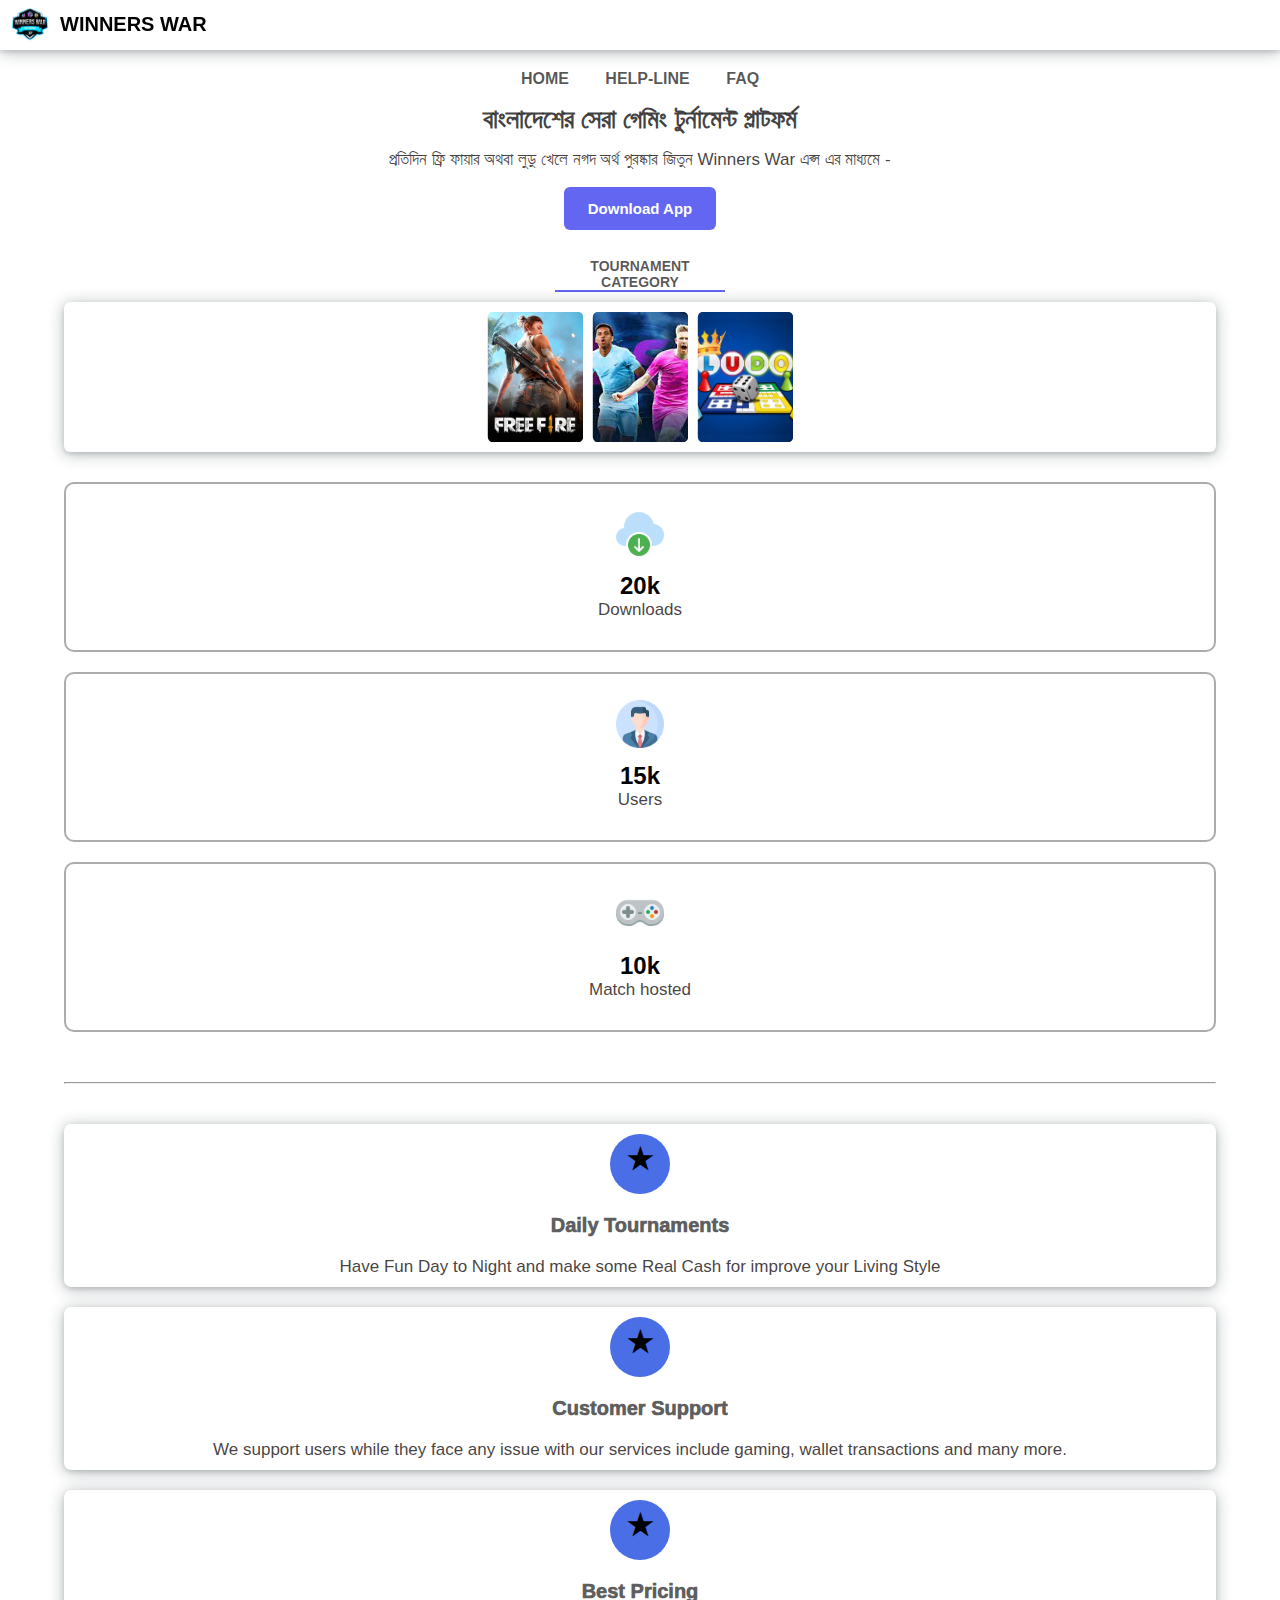
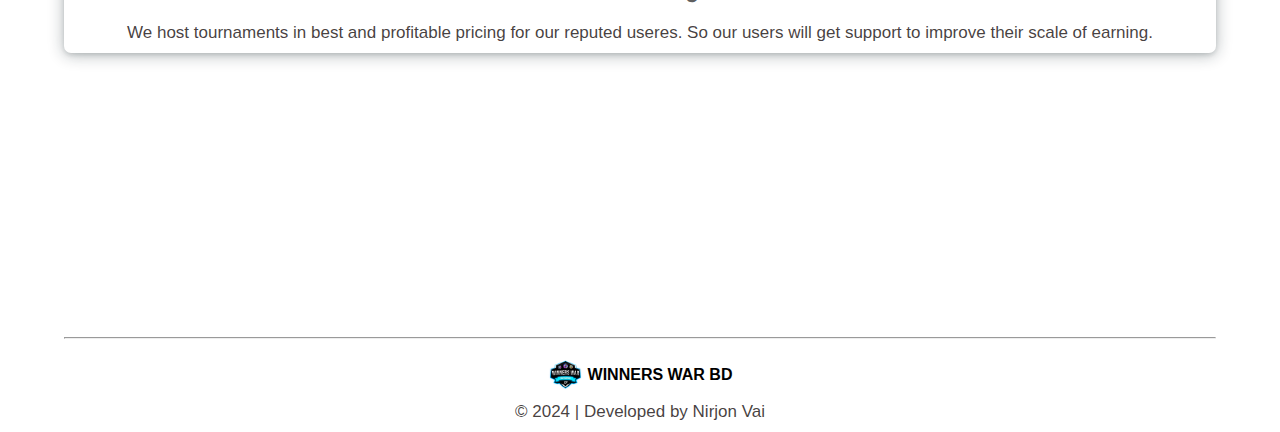
<file: index.html>
<!DOCTYPE html>
<html lang="en">
<head>
    <meta charset="UTF-8">
    <meta name="viewport" content="width=device-width, initial-scale=1.0">
    <title>winnerswarbd.com</title>
    <link rel="stylesheet" 
    href="styles.css">
</head>
<body>

    <header>
        <img src="winners_war.png" alt="logo">
        <h1>WINNERS WAR</h1>
    </header>

    <div class="container">

        <div class="about">
            <a href="index.html">HOME</a>
            <a href="help.html">HELP-LINE</a>
            <a href="faq.html">FAQ</a>
        </div>

        <br>

        <div class="text-box">
            <h1>
                বাংলাদেশের সেরা গেমিং টুর্নামেন্ট প্লাটফর্ম
            </h1>
            <br>
            <p>
                প্রতিদিন ফ্রি ফায়ার অথবা লুডু খেলে নগদ অর্থ পুরষ্কার জিতুন Winners War এপ্স এর মাধ্যমে -
            </p>
        </div>

        <div class="button">
            <a href="WINNERS WAR_1.0 (1).apk" download="Winners War Appk">Download App</a>
        </div>
       <div class="h-1">
        <h1>TOURNAMENT CATEGORY </h1>
        </div>

        <div class="img-box">
            <img src="ff.jpg" alt="photo">
            <img src="dls.jpg" alt="photo">
            <img src="ludo.avif" alt="photo">
        </div>

        <div class="userdata">
            <div class="box1">
                <img src="892303.png" alt="photo">
                <h2>20k</h2>
                <p>Downloads</p>
            </div>
            <div class="box2">
                <img src="3135715.png" alt="photo">
                <h2>15k</h2>
                <p>Users</p>
            </div>
            <div class="box3">
                <img src="gamepad-icon-png-5.png" alt="photo">
                <h2>10k</h2>
                <p>Match hosted</p>
            </div>
        </div>

        <hr>

        <div class="text-box2">
            <div class="text1">
                <div class="t1"><b>★</b></div>
                <h3>Daily Tournaments</h3>
                <p>Have Fun Day to Night and make some Real Cash for improve your Living Style</p>
            </div>
            <div class="text1">
                <div class="t1"><b>★</b></div>
                <h3>Customer Support</h3>
                <p>We support users while they face any issue with our services include gaming, wallet transactions and many more.</p>
            </div>
            <div class="text1">
                <div class="t1"><b>★</b></div>
                <h3>Best Pricing</h3>
                <p>We host tournaments in best and profitable pricing for our reputed useres. So our users will get support to improve their scale of earning.</p>
            </div>
        </div>
        
        <div class="videobox">
  <iframe width="320" height="200" src="https://www.youtube.com/embed/b0bZVHMyWQI?si=25yDWfPtQIR9D6BF" title="YouTube video player" frameborder="0" allow="accelerometer; autoplay; clipboard-write; encrypted-media; gyroscope; picture-in-picture; web-share" referrerpolicy="strict-origin-when-cross-origin" allowfullscreen></iframe>
        
    </div>
    
    <hr>
    <br>
    <footer>
            <div class="foot">
              <div class="foot1">
                <img src="winners_war.png" alt="logo">
                
                <strong>WINNERS WAR BD</strong>
                </div> 
                
                <div class="copy1">
                <p>© 2024 | Developed by Nirjon Vai</p>
                </div>
            </div>
        </footer>
    
</body>
</html>
</file>
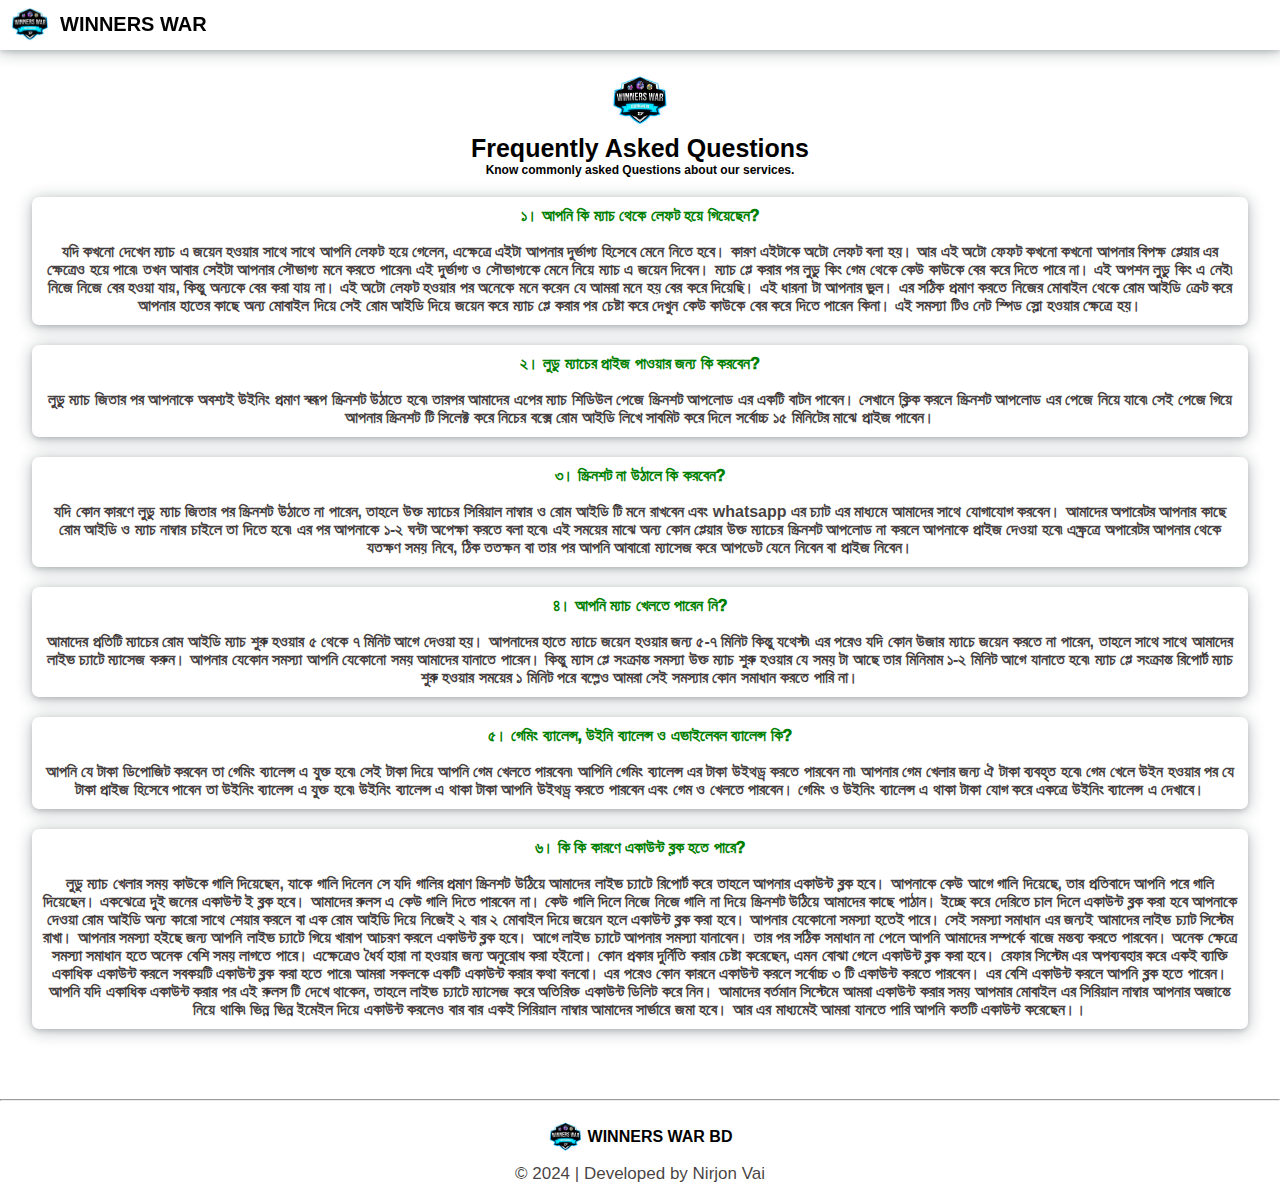
<file: faq.html>
<!DOCTYPE html>
<html lang="en">
<head>
    <meta charset="UTF-8">
    <meta name="viewport" content="width=device-width, initial-scale=1.0">
    <title>winnerswarbd.com</title>
    <link rel="stylesheet" 
    href="styles.css">
</head>
<body>
  
  <header>
        <img src="winners_war.png" alt="logo">
        <h1>WINNERS WAR</h1>
    </header>

    <div class="container2">
        <div class="img2">
            <img src="winners_war.png" alt="logo">
        </div>
        <div class="textbox-01">
        <div class="tex0">
            <h2>Frequently Asked Questions</h2>
            <div class="p-1">
            <h4>Know commonly asked Questions about our services.</h4>
            </div>
        </div>
        <div class="tex1">
            <h3> ১। আপনি কি ম্যাচ থেকে লেফট হয়ে গিয়েছেন?</h3><br>
            <p>যদি কখনো দেখেন ম্যাচ এ জয়েন হওয়ার সাথে সাথে আপনি লেফট হয়ে গেলেন, এক্ষেত্রে এইটা আপনার দুর্ভাগ্য হিসেবে মেনে নিতে হবে। কারণ এইটাকে অটো লেফট বলা হয়। আর এই অটো ফেফট কখনো কখনো আপনার বিপক্ষ প্লেয়ার এর ক্ষেত্রেও হয়ে পারে৷ তখন আবার সেইটা আপনার সৌভাগ্য মনে করতে পারেন৷ এই দুর্ভাগ্য ও সৌভাগ্যকে মেনে নিয়ে ম্যাচ এ জয়েন দিবেন। ম্যাচ প্লে করার পর লুডু কিং গেম থেকে কেউ কাউকে বের করে দিতে পারে না। এই অপশন লুডু কিং এ নেই৷ নিজে নিজে বের হওয়া যায়, কিন্তু অন্যকে বের করা যায় না। এই অটো লেফট হওয়ার পর অনেকে মনে করেন যে আমরা মনে হয় বের করে দিয়েছি। এই ধারনা টা আপনার ভুল। এর সঠিক প্রমাণ করতে নিজের মোবাইল থেকে রোম আইডি ক্রেট করে আপনার হাতের কাছে অন্য মোবাইল দিয়ে সেই রোম আইডি দিয়ে জয়েন করে ম্যাচ প্লে করার পর চেষ্টা করে দেখুন কেউ কাউকে বের করে দিতে পারেন কিনা। এই সমস্যা টিও নেট স্পিড স্লো হওয়ার ক্ষেত্রে হয়।</p>
        </div>
        <div class="tex1">
            <h3>২। লুডু ম্যাচের প্রাইজ পাওয়ার জন্য কি করবেন?

</h3><br>
            <p>লুডু ম্যাচ জিতার পর আপনাকে অবশ্যই উইনিং প্রমাণ স্বরূপ স্ক্রিনশট উঠাতে হবে৷ তারপর আমাদের এপের ম্যাচ শিডিউল পেজে স্ক্রিনশট আপলোড এর একটি বাটন পাবেন। সেখানে ক্লিক করলে স্ক্রিনশট আপলোড এর পেজে নিয়ে যাবে৷ সেই পেজে গিয়ে আপনার স্ক্রিনশট টি সিলেক্ট করে নিচের বক্সে রোম আইডি লিখে সাবমিট করে দিলে সর্বোচ্চ ১৫ মিনিটের মাঝে প্রাইজ পাবেন। </p>
        </div>
        <div class="tex1">
      <h3>
        ৩। স্ক্রিনশট না উঠালে কি করবেন?
      </h3> <br>
      <p>
        যদি কোন কারণে লুডু ম্যাচ জিতার পর স্ক্রিনশট উঠাতে না পারেন, তাহলে উক্ত ম্যাচের সিরিয়াল নাম্বার ও রোম আইডি টি মনে রাখবেন এবং whatsapp এর চ্যাট এর মাধ্যমে আমাদের সাথে যোগাযোগ করবেন। আমাদের অপারেটর আপনার কাছে রোম আইডি ও ম্যাচ নাম্বার চাইলে তা দিতে হবে৷ এর পর আপনাকে ১-২ ঘন্টা অপেক্ষা করতে বলা হবে৷ এই সময়ের মাঝে অন্য কোন প্লেয়ার উক্ত ম্যাচের স্ক্রিনশট আপলোড না করলে আপনাকে প্রাইজ দেওয়া হবে৷ এক্ষ্রত্রে অপারেটর আপনার থেকে যতক্ষণ সময় নিবে, ঠিক ততক্ষন বা তার পর আপনি আবারো ম্যাসেজ করে আপডেট যেনে নিবেন বা প্রাইজ নিবেন।
      </p>
        </div>
        <div class="tex1">
          <h3>
          ৪। আপনি ম্যাচ খেলতে পারেন নি?
          </h3><br>
          <p>
            আমাদের প্রতিটি ম্যাচের রোম আইডি ম্যাচ শুরু হওয়ার ৫ থেকে ৭ মিনিট আগে দেওয়া হয়। আপনাদের হাতে ম্যাচে জয়েন হওয়ার জন্য ৫-৭ মিনিট কিন্তু যথেস্ট৷ এর পরেও যদি কোন উজার ম্যাচে জয়েন করতে না পারেন, তাহলে সাথে সাথে আমাদের লাইভ চ্যাটে ম্যাসেজ করুন। আপনার যেকোন সমস্যা আপনি যেকোনো সময় আমাদের যানাতে পারেন। কিন্তু ম্যাস প্লে সংক্রান্ত সমস্যা উক্ত ম্যাচ শুরু হওয়ার যে সময় টা আছে তার মিনিমাম ১-২ মিনিট আগে যানাতে হবে৷ ম্যাচ প্লে সংক্রান্ত রিপোর্ট ম্যাচ শুরু হওয়ার সময়ের ১ মিনিট পরে বল্লেও আমরা সেই সমস্যার কোন সমাধান করতে পারি না। 
          </p>
        </div>
        <div class="tex1">
          <h3>
           ৫। গেমিং ব্যালেন্স, উইনি ব্যালেন্স ও এভাইলেবল ব্যালেন্স কি? 
          </h3><br>
          <p>
           আপনি যে টাকা ডিপোজিট করবেন তা গেমিং ব্যালেন্স এ যুক্ত হবে৷ সেই টাকা দিয়ে আপনি গেম খেলতে পারবেন৷ আপিনি গেমিং ব্যালেন্স এর টাকা উইথড্র করতে পারবেন না৷ আপনার গেম খেলার জন্য ঐ টাকা ব্যবহৃত হবে৷ গেম খেলে উইন হওয়ার পর যে টাকা প্রাইজ হিসেবে পাবেন তা উইনিং ব্যালেন্স এ যুক্ত হবে৷ উইনিং ব্যালেন্স এ থাকা টাকা আপনি উইথড্র করতে পারবেন এবং গেম ও খেলতে পারবেন। গেমিং ও উইনিং ব্যালেন্স এ থাকা টাকা যোগ করে একত্রে উইনিং ব্যালেন্স এ দেখাবে।
           </p>
        </div> 
        <div class="tex1">
          <h3>
            ৬। কি কি কারণে একাউন্ট ব্লক হতে পারে?
          </h3><br>
          <p>
           লুডু ম্যাচ খেলার সময় কাউকে গালি দিয়েছেন, যাকে গালি দিলেন সে যদি গালির প্রমাণ স্ক্রিনশট উঠিয়ে আমাদের লাইভ চ্যাটে রিপোর্ট করে তাহলে আপনার একাউন্ট ব্লক হবে। আপনাকে কেউ আগে গালি দিয়েছে, তার প্রতিবাদে আপনি পরে গালি দিয়েছেন। একঝেত্রে দুই জনের একাউন্ট ই ব্লক হবে। আমাদের রুলস এ কেউ গালি দিতে পারবেন না। কেউ গালি দিলে নিজে নিজে গালি না দিয়ে স্ক্রিনশট উঠিয়ে আমাদের কাছে পাঠান। ইচ্ছে করে দেরিতে চাল দিলে একাউন্ট ব্লক করা হবে আপনাকে দেওয়া রোম আইডি অন্য কারো সাথে শেয়ার করলে বা এক রোম আইডি দিয়ে নিজেই ২ বার ২ মোবাইল দিয়ে জয়েন হলে একাউন্ট ব্লক করা হবে। আপনার যেকোনো সমস্যা হতেই পারে। সেই সমস্যা সমাধান এর জন্যই আমাদের লাইভ চ্যাট সিস্টেম রাখা। আপনার সমস্যা হইছে জন্য আপনি লাইভ চ্যাটে গিয়ে খারাপ আচরণ করলে একাউন্ট ব্লক হবে। আগে লাইভ চ্যাটে আপনার সমস্যা যানাবেন। তার পর সঠিক সমাধান না পেলে আপনি আমাদের সম্পর্কে বাজে মন্তব্য করতে পারবেন। অনেক ক্ষেত্রে সমস্যা সমাধান হতে অনেক বেশি সময় লাগতে পারে। এক্ষেত্রেও ধৈর্য হারা না হওয়ার জন্য অনুরোধ করা হইলো। কোন প্রকার দুর্নিতি করার চেষ্টা করেছেন, এমন বোঝা গেলে একাউন্ট ব্লক করা হবে। রেফার সিস্টেম এর অপব্যবহার করে একই ব্যাক্তি একাধিক একাউন্ট করলে সবকয়টি একাউন্ট ব্লক করা হতে পারে৷ আমরা সকলকে একটি একাউন্ট করার কথা বলবো। এর পরেও কোন কারনে একাউন্ট করলে সর্বোচ্চ ৩ টি একাউন্ট করতে পারবেন। এর বেশি একাউন্ট করলে আপনি ব্লক হতে পারেন। আপনি যদি একাধিক একাউন্ট করার পর এই রুলস টি দেখে থাকেন, তাহলে লাইভ চ্যাটে ম্যাসেজ করে অতিরিক্ত একাউন্ট ডিলিট করে নিন। আমাদের বর্তমান সিস্টেমে আমরা একাউন্ট করার সময় আপমার মোবাইল এর সিরিয়াল নাম্বার আপনার অজান্তে নিয়ে থাকি৷ ভিন্ন ভিন্ন ইমেইল দিয়ে একাউন্ট করলেও বার বার একই সিরিয়াল নাম্বার আমাদের সার্ভারে জমা হবে। আর এর মাধ্যমেই আমরা যানতে পারি আপনি কতটি একাউন্ট করেছেন।। 
          </p>
        </div>
        
        
        </div>
    </div>
    
    <hr>
    <br>
    <footer>
            <div class="foot">
              <div class="foot1">
                <img src="winners_war.png" alt="logo">
                
                <strong>WINNERS WAR BD</strong>
                </div> 
                
                <div class="copy1">
                <p>© 2024 | Developed by Nirjon Vai</p>
                </div>
            </div>
        </footer>
    
</body>
</html>
</file>
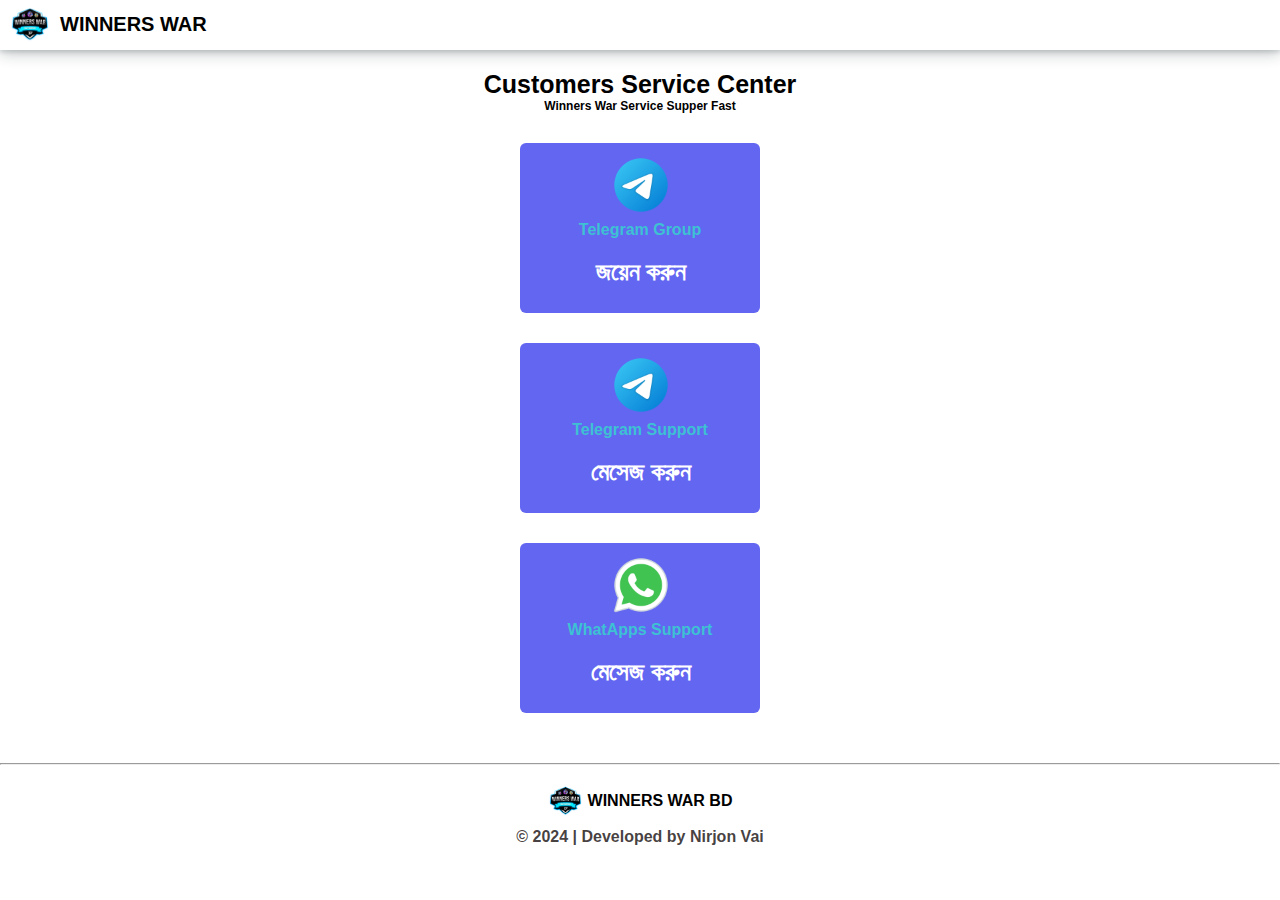
<file: help.html>
<!DOCTYPE html>
<html lang="en">
<head>
    <meta charset="UTF-8">
    <meta name="viewport" content="width=device-width, initial-scale=1.0">
    <title>winnerswarbd.com</title>
    <link rel="stylesheet" 
    href="styles.css">
</head>
<body>

    <header>
        <img src="winners_war.png" alt="logo">
        <h1>WINNERS WAR</h1>
    </header>

    <div class="container3">
      <div class="textbox-01">
        <div class="tex00">
            <h2>Customers Service  Center</h2>
            <div class="p-1">
            <h4> Winners War Service Supper Fast</h4>
            </div>
           
             <div class="helpline">
             <div class="button2">
            <a href="https://t.me/winners_war_official">
                <img src="telegram.png" alt="logo">
                <p>Telegram Group</p>
                <br>
                <b>জয়েন করুন</b>
                </a>
        </div>
            
            <div class="button2">
            <a href="https://t.me/winners_war_owner">
                <img src="telegram.png" alt="logo">
                 <p>Telegram Support</p>
                <br>
                <b>মেসেজ করুন</b>
                </a>
        </div>
            
        <div class="button2">
            <a href="#">
                <img src="whatapp.png" alt="logo">
                <p>WhatApps Support</p>
                <br>
                <b>মেসেজ করুন</b>
                </a>
            
        </div>   
    
        <hr>
    <br>
    <footer>
            <div class="foot">
              <div class="foot1">
                <img src="winners_war.png" alt="logo">
                
                <strong>WINNERS WAR BD</strong>
                </div> 
                
                <div class="copy1">
                <p>© 2024 | Developed by Nirjon Vai</p>
                </div>
            </div>
        </footer>
    
</body>
</html>
</file>
<file: styles.css>
*{
    margin: 0;
    padding: 0;
    box-sizing: border-box;
    list-style: none;
    text-decoration: none;
    font-family: 'Enter',sans-serif;
}

body {
    font-family: Arial, Helvetica, ssans-serif;
    padding-bottom: 10px;
}

header {
    position: sticky;
    top: 0;
    height: 50px;
    background: white;
    display: flex;
    text-align: center;
    box-shadow: rgba(14, 30, 37, 0.12) 0px 2px 4px 0px, rgba(14, 30, 37, 0.32) 0px 2px 16px 0px;
    z-index: 1;
}

header h1 {
    color: black;
    font-size: 20px;
    position: absolute;
    left: 60px;
    top: 13px;
}

header img {
    width: 40px;
    height: 40px;
    position: absolute;
    left: 10px;
    top: 4px;
    
}

.container {
    width: 90%;
    margin: auto;
    justify-content: center;
    align-items: center;
}

.about {
    margin-top: 20px;
    text-align: center;
}

a {
    text-decoration: none;
    color: rgba(0, 0, 0, 0.664);
    padding: 1rem;
    font-weight: 600;
    display: inline;
}

.text-box h1 {
    color:rgba(36, 31, 31, 0.863);
    font-size: 26px;
    line-height: 1;
}

p {
    color: rgba(39, 32, 32, 0.849);
    margin-top: 15px;
    font-size: 17px;
    font-weight: 500;
}

.text-box {
    margin: auto;
    text-align: center;
}

.button {
    justify-content: center;
    align-items: center;
    text-align: center;
    margin-top: 30px;
    
}

.button a {
    color: #ffffff;
    font-size: 15px;
    background: #6366f1;
    padding: 0.8rem 1.5rem;
    border-radius: 6px;
}

.h-1 {
  text-align: center;
  display:center;
  align-items: center;
  justify-content: center;
  border-bottom: 2px solid #6366f1;
  width: 170px;
  margin:  auto;
}

.h-1 h1 {
  font-size: 14px;
  margin-top: 40px;
  color: rgba(0, 0, 0, 0.664);
}


.img-box {
    height: 100%;
    padding: 5px;
    display: flex;
    justify-content: center;
    align-items: center;
    margin-top: 10px;
    border-radius: 6px;
    box-sizing: box;
    box-shadow: rgba(14, 30, 37, 0.12) 0px 2px 4px 0px, rgba(14, 30, 37, 0.32) 0px 2px 16px 0px;
}

.img-box img {
    width: 105px;
    height: 140px;
    padding: 0.3rem;
    border-radius: 10px;
    object-fit: cover;
}

.userdata {
    justify-content: center;
    align-items: center;
    text-align: center;
    margin-top: 30px;
}

.box1 img {
    width: 3rem;
    justify-content: center;
    align-items: center;
    margin-top: 26px
}


.box2 img {
    width: 3rem;
    justify-content: center;
    align-items: center;
    margin-top: 26px
}

.box3 img {
    width: 3rem;
    justify-content: center;
    align-items: center;
    margin-top: 26px
}

.box1 {
    height: 170px;
    border-radius: 10px;
    border: 2px solid rgba(39, 32, 32, 0.377);
    margin-top: 20px;
}

.box2 {
    height: 170px;
    border-radius: 10px;
    border: 2px solid rgba(39, 32, 32, 0.377);
    margin-top: 20px;
}

.box3 {
    height: 170px;
    border-radius: 10px;
    border: 2px solid rgba(39, 32, 32, 0.377);
    margin-top: 20px;
}

.box1 h2 {
   margin-top: 10px;
}

.box2 h2 {
    margin-top: 10px;
 }

.box3 h2 {
    margin-top: 10px;
 }

 p {
    margin-top: 0px;
 }

 hr {
    margin-top: 50px;
    color: rgba(39, 32, 32, 0.199);
 }

 .text-box2 {
    text-align: center;
    margin-top: 40px;
 }

 .text1  {
    height: 100%;
    padding: 10px;
    margin-top: 20px;
    border-radius: 7px;
    box-shadow: rgba(14, 30, 37, 0.12) 0px 2px 4px 0px, rgba(14, 30, 37, 0.32) 0px 2px 16px 0px;
}

.t1 {
    width: 60px;
    height: 60px;
    background: #496ee6;
    border-radius: 50%;
    margin: auto;
}

.text1 h3 {
    margin-top: 20px;
    color: #000000a2;
    font-size: 20px;
}

 .text1 p {
    margin-top: 20px;
    font-size: 17px;
 }
 
 .t1 b {
    position: relative;
    font-size: 30px;
    color: #000000;
    top: 7px;
 }
 
 .foot {
   text-align: center;
   align-items: center;
   justify-content: center;
 }
 
 .foot img {
   width: 35px;
   height: 35px;
}

.foot1 {
  gap: 5px;
  display: flex;
  text-align: center;
  justify-content: center;
  align-items: center;
}
 
 .copy1 {
    margin-top: 10px;
 } 
 
 .container2 {
    width: 95%;
    height: auto;
    text-align: center;
    justify-content: center;
    align-items: center;
    margin: auto;
    padding-bottom: 20px;
 }
 
 .container3 {
   width: 100%;
 }

 .img2 img {
    width: 60px;
    height: 60px;
    margin: auto;
    margin-top: 20px;
 }
 .tex0 h2 {
    text-align: center;
    font-size: 25px;
 }

 .p-1 h4 {
    text-align: center;
    font-size: 12px;
 }
 
 h3 {
   font-size: 16px;
   font-weight: 950;
   color: green;
 }
 
 .textbox-01 p  {
  font-size: 16px;
  font-weight: 700;
 }
 
 .tex1 {
    height: 100%;
    padding: 10px;
    margin-top: 20px;
    border-radius: 7px;
    box-shadow: rgba(14, 30, 37, 0.12) 0px 2px 4px 0px, rgba(14, 30, 37, 0.32) 0px 2px 16px 0px;
 }
 
 
.hehelpline {
  align-items: center;
  justify-content: center;
  margin-top: 20px;
}

.img-box-1  {
    width: 250px;
    height: 180px;
    background: #496ee6;
    justify-content: center;
    align-items: center;
    text-align: center;
    margin: auto;
    margin-top: 20px;
    border-radius: 6px; 
    box-shadow: rgba(14, 30, 37, 0.12) 0px 2px 4px 0px, rgba(14, 30, 37, 0.32) 0px 2px 16px 0px; 
}

.img-box-1 img {
  width: 50px;
  height: 50px;
}

.tex00 h2 {
    text-align: center;
    font-size: 25px;
    margin-top: 20px;
 }
 
 .button2 {
    background: #6366f1;
    width: 240px;
    height: 170px;
    padding: 5px;
    justify-content: center;
    align-items: center;
    margin: auto;
    text-align: center;
    margin-top: 30px;
    border-radius: 6px;
    
}

.button2 a {
    color: #ffffff;
    background: #6366f1;
    font-size: 15px;
}

.button2 p {
    color: #3dc1d3;
}

.button2 b {
    margin-top: 10px;
    font-size: 25px;
    margin-left: 18px;
}

.button2 img {
  width: 4rem;
  margin-top: 5px;
  margin-right: 15px;
}

.videobox {
  margin-top: 30px;
  text-align: center;
  justify-content: center;
  align-items: center;
}
</file>
